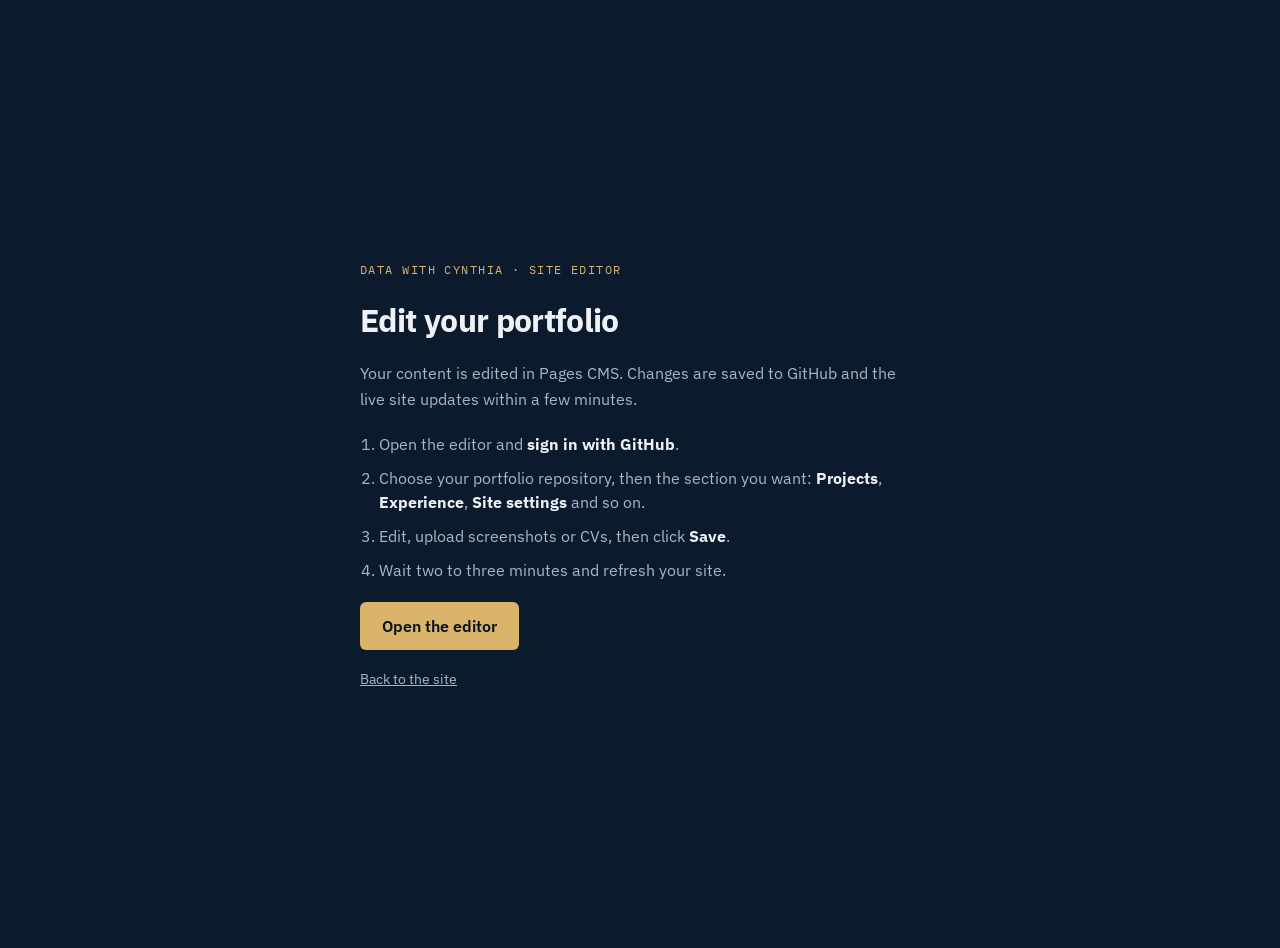
<file: admin/index.html>
<!doctype html>
<html lang="en-GB">
<head>
  <meta charset="utf-8">
  <meta name="viewport" content="width=device-width, initial-scale=1">
  <meta name="robots" content="noindex, nofollow">
  <title>Site Editor | Data with Cynthia</title>
  <link rel="icon" href="../assets/favicon.svg" type="image/svg+xml">
  <link rel="stylesheet" href="https://fonts.googleapis.com/css2?family=IBM+Plex+Mono:wght@400;500&family=IBM+Plex+Sans:wght@400;500;600&display=swap">
  <link rel="stylesheet" href="../css/tokens.css">
  <style>
    body { margin: 0; min-height: 100vh; background: var(--navy-900); color: var(--on-navy); font-family: var(--font-sans); display: grid; place-items: center; padding: 24px; }
    main { max-width: 560px; display: grid; gap: 20px; }
    .eyebrow { font-family: var(--font-mono); font-size: 12px; letter-spacing: .12em; text-transform: uppercase; color: var(--gold); margin: 0; }
    h1 { margin: 0; font-size: 2rem; letter-spacing: -.02em; }
    p { margin: 0; color: var(--on-navy-2); line-height: 1.6; }
    ol { margin: 0; padding-left: 1.2em; display: grid; gap: 10px; color: var(--on-navy-2); line-height: 1.5; }
    strong { color: var(--on-navy); }
    a.btn { justify-self: start; display: inline-flex; align-items: center; min-height: 48px; padding: 0 22px; border-radius: 6px; background: var(--gold); color: var(--navy-950); font-weight: 600; text-decoration: none; }
    a.btn:focus-visible { outline: 2px solid var(--on-navy); outline-offset: 3px; }
    .back { color: var(--on-navy-2); font-size: 14px; }
  </style>
</head>
<body>
  <main>
    <p class="eyebrow">Data with Cynthia · Site editor</p>
    <h1>Edit your portfolio</h1>
    <p>Your content is edited in Pages CMS. Changes are saved to GitHub and the live site updates within a few minutes.</p>
    <ol>
      <li>Open the editor and <strong>sign in with GitHub</strong>.</li>
      <li>Choose your portfolio repository, then the section you want: <strong>Projects</strong>, <strong>Experience</strong>, <strong>Site settings</strong> and so on.</li>
      <li>Edit, upload screenshots or CVs, then click <strong>Save</strong>.</li>
      <li>Wait two to three minutes and refresh your site.</li>
    </ol>
    <a class="btn" href="https://app.pagescms.org" rel="noopener">Open the editor</a>
    <a class="back" href="../">Back to the site</a>
  </main>
</body>
</html>
</file>
<file: css/tokens.css>
/* Data with Cynthia: design tokens.
   Concept: "the well-built report". Navy bands for heroes and showcases, paper bands for reading,
   gold reserved for figures and primary actions, teal for Data & BI, royal blue for Automation.
   Change colours and fonts here; every other file reads these variables. */
:root {
  /* Navy surfaces */
  --navy-950: #08111f;
  --navy-900: #0c1a2e;
  --navy-800: #13243d;
  --navy-700: #1c3352;
  --on-navy: #eef1f5;
  --on-navy-2: #a9b6c8;
  --line-navy: rgba(238, 241, 245, 0.13);

  /* Paper surfaces */
  --paper: #f4f4f0;
  --paper-2: #ebebe4;
  --card: #ffffff;
  --ink: #0f1b2d;
  --ink-2: #44506a;
  --ink-3: #5f6a7d;
  --line: #dcddd5;

  /* Accents: bright versions sit on navy, "-ink" versions sit on paper */
  --gold: #d9b46a;
  --gold-strong: #e8c886;
  --gold-ink: #876419;
  --teal: #5ec4bc;
  --teal-ink: #1b7670;
  --blue: #93a9ff;
  --blue-ink: #3651c9;

  /* Type */
  --font-sans: "IBM Plex Sans", system-ui, -apple-system, "Segoe UI", Roboto, Arial, sans-serif;
  --font-mono: "IBM Plex Mono", ui-monospace, SFMono-Regular, Menlo, Consolas, monospace;
  --fs-xs: 0.75rem;
  --fs-sm: 0.875rem;
  --fs-base: 1.0625rem;
  --fs-md: 1.25rem;
  --fs-lg: 1.5rem;
  --fs-xl: clamp(1.9rem, 3.6vw, 2.6rem);
  --fs-hero: clamp(2.2rem, 5.2vw, 3.75rem);
  --fs-kpi: clamp(1.6rem, 3vw, 2.25rem);

  /* Space, shape, depth */
  --s1: 0.25rem;
  --s2: 0.5rem;
  --s3: 0.75rem;
  --s4: 1rem;
  --s5: 1.5rem;
  --s6: 2rem;
  --s7: 3rem;
  --s8: 4.5rem;
  --r-sm: 6px;
  --r-md: 10px;
  --r-lg: 14px;
  --shadow-card: 0 1px 2px rgba(15, 27, 45, 0.04), 0 10px 28px rgba(15, 27, 45, 0.06);
  --shadow-lift: 0 2px 4px rgba(15, 27, 45, 0.06), 0 18px 40px rgba(15, 27, 45, 0.1);

  /* Layout */
  --wrap: 1180px;
  --header-h: 64px;
  --ease: cubic-bezier(0.2, 0.7, 0.2, 1);
  color-scheme: light;
}
</file>
